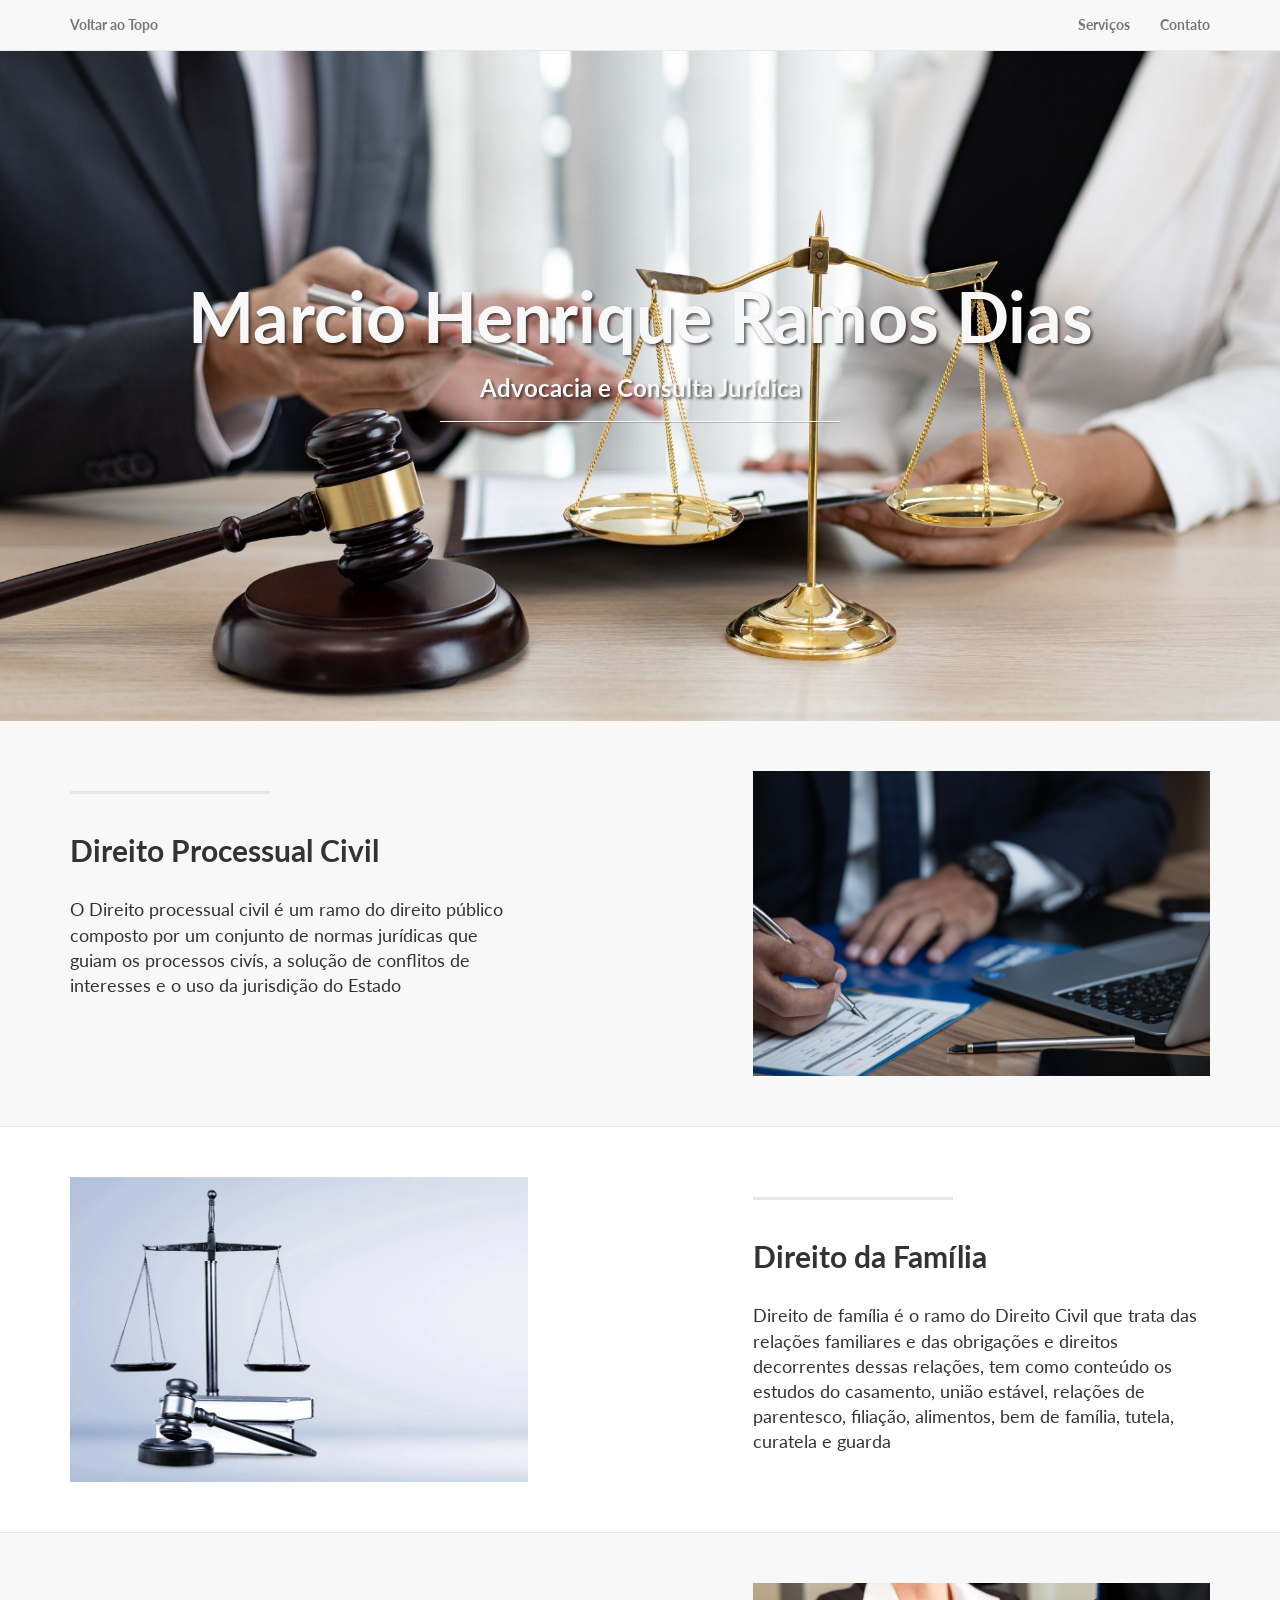
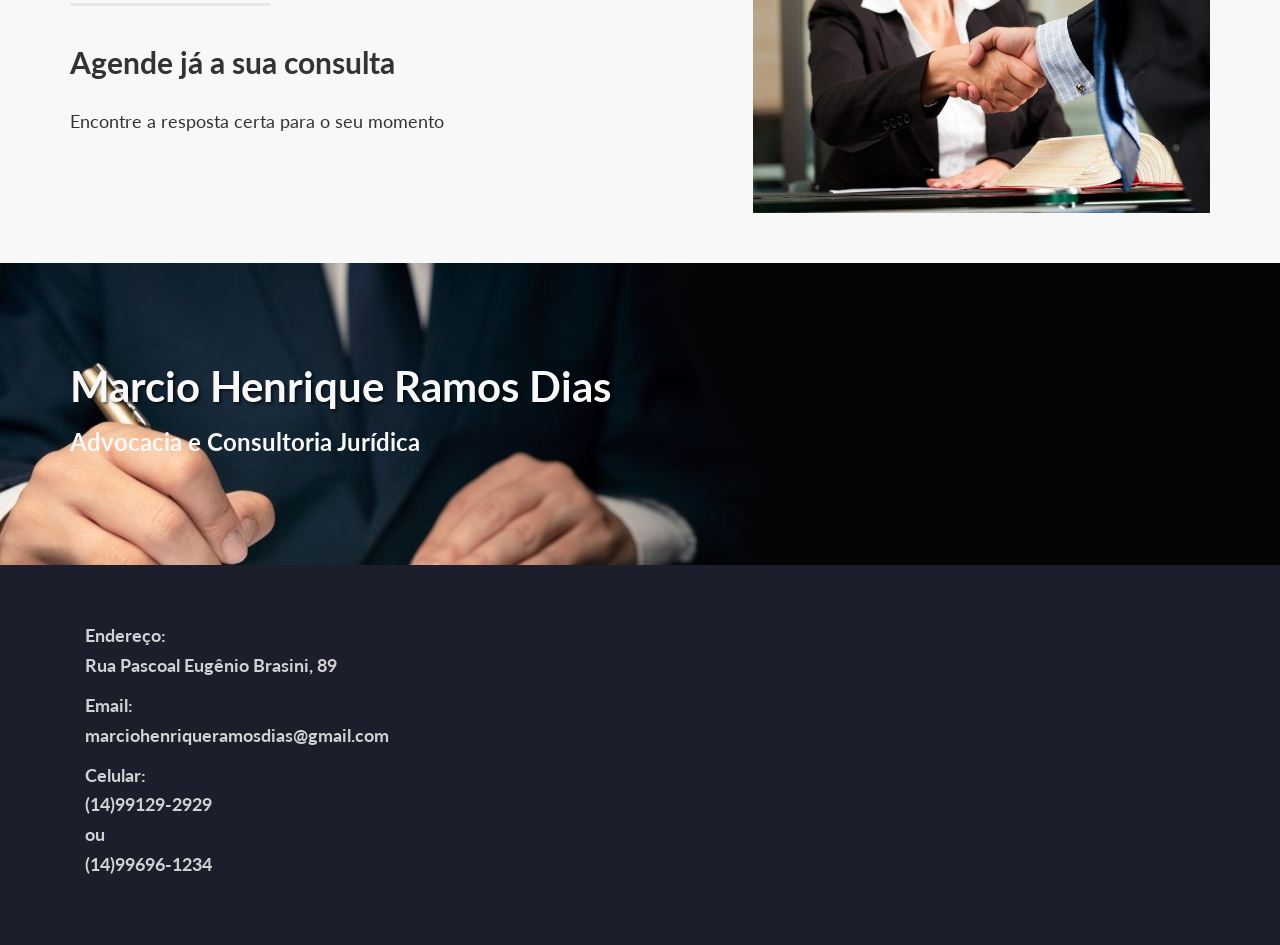
<file: marciodias/index.html>
<!DOCTYPE html>
<html lang="en">

<head>

    <meta charset="utf-8">
    <meta http-equiv="X-UA-Compatible" content="IE=edge">
    <meta name="viewport" content="width=device-width, initial-scale=1">
    <meta name="description" content="">
    <meta name="author" content="">

    <title>Landing Page - Start Bootstrap Theme</title>

    <!-- Bootstrap Core CSS -->
    <link href="css/bootstrap.min.css" rel="stylesheet">

    <!-- Custom CSS -->
    <link href="css/landing-page.css" rel="stylesheet">

    <!-- Custom Fonts -->
    <link href="font-awesome/css/font-awesome.min.css" rel="stylesheet" type="text/css">
    <link href="https://fonts.googleapis.com/css?family=Lato:300,400,700,300italic,400italic,700italic" rel="stylesheet" type="text/css">

    <!-- HTML5 Shim and Respond.js IE8 support of HTML5 elements and media queries -->
    <!-- WARNING: Respond.js doesn't work if you view the page via file:// -->
    <!--[if lt IE 9]>
        <script src="https://oss.maxcdn.com/libs/html5shiv/3.7.0/html5shiv.js"></script>
        <script src="https://oss.maxcdn.com/libs/respond.js/1.4.2/respond.min.js"></script>
    <![endif]-->

    

</head>

<body>

    <!-- Navigation -->
    <nav class="navbar navbar-default navbar-fixed-top topnav" role="navigation">
        <div class="container topnav">
            <!-- Brand and toggle get grouped for better mobile display -->
            <div class="navbar-header">
                <button type="button" class="navbar-toggle" data-toggle="collapse" data-target="#bs-example-navbar-collapse-1">
                    <span class="sr-only">Toggle navigation</span>
                    <span class="icon-bar"></span>
                    <span class="icon-bar"></span>
                    <span class="icon-bar"></span>
                </button>
                <a class="navbar-brand topnav" href="#">Voltar ao Topo</a>
            </div>
            <!-- Collect the nav links, forms, and other content for toggling -->
            <div class="collapse navbar-collapse" id="bs-example-navbar-collapse-1">
                <ul class="nav navbar-nav navbar-right">
                    <li>
                        <a href="#services">Serviços</a>
                    </li>
                    <li>
                        <a href="#contact">Contato</a>
                    </li>
                </ul>
            </div>
            <!-- /.navbar-collapse -->
        </div>
        <!-- /.container -->
    </nav>


    <!-- Header -->
    <a name="about"></a>
    <div class="intro-header">
        <div class="container">

            <div class="row">
                <div class="col-lg-12">
                    <div class="intro-message">
                        <h1>Marcio Henrique Ramos Dias</h1>
                        <h3>Advocacia e Consulta Jurídica</h3>
                        <hr class="intro-divider">
                        
                    </div>
                </div>
            </div>

        </div>
        <!-- /.container -->

    </div>
    <!-- /.intro-header -->

    <!-- Page Content -->

	<a  name="services"></a>
    <div class="content-section-a">

        <div class="container">
            <div class="row">
                <div class="col-lg-5 col-sm-6">
                    <hr class="section-heading-spacer">
                    <div class="clearfix"></div>
                    <h2 class="section-heading">Direito Processual Civil<br></h2>
                    <p class="lead">O Direito processual civil é um ramo do direito público 
                        composto por um conjunto de normas jurídicas que guiam os processos civís, a solução de conflitos de interesses e
                         o uso da jurisdição do Estado
                    </p>
                </div>
                <div class="col-lg-5 col-lg-offset-2 col-sm-6">
                    <img class="img-responsive" src="img/right-4703922_1920.jpg" alt="">
                </div>
            </div>

        </div>
        <!-- /.container -->

    </div>
    <!-- /.content-section-a -->

    <div class="content-section-b">

        <div class="container">

            <div class="row">
                <div class="col-lg-5 col-lg-offset-1 col-sm-push-6  col-sm-6">
                    <hr class="section-heading-spacer">
                    <div class="clearfix"></div>
                    <h2 class="section-heading">Direito da Família<br></h2>
                    <p class="lead">Direito de família é o ramo do Direito Civil que trata das relações familiares e das obrigações e direitos decorrentes dessas relações,
                         tem como conteúdo os estudos do casamento, união estável, relações de parentesco, filiação, alimentos, bem de família, tutela, curatela e guarda 
                    </p>
                </div>
                <div class="col-lg-5 col-sm-pull-6  col-sm-6">
                    <img class="img-responsive" src="img/educacao-juridica_488220-25449.jpg" alt="">
                </div>
            </div>

        </div>
        <!-- /.container -->

    </div>
    <!-- /.content-section-b -->

    <div class="content-section-a">

        <div class="container">

            <div class="row">
                <div class="col-lg-5 col-sm-6">
                    <hr class="section-heading-spacer">
                    <div class="clearfix"></div>
                    <h2 class="section-heading">Agende já a sua consulta<br></h2>
                    <p class="lead">Encontre a resposta certa para o seu momento</p>
                </div>
                <div class="col-lg-5 col-lg-offset-2 col-sm-6">
                    <img class="img-responsive" src="img/img1493745162.jpg" alt="">
                </div>
            </div>

        </div>
        <!-- /.container -->

    </div>
    <!-- /.content-section-a -->

	<a  name="contact"></a>
    <div class="banner">

        <div class="container">

            <div class="row">
                <div class="col-lg-6">
                    <h2>Marcio Henrique Ramos Dias<h3>Advocacia e Consultoria Jurídica</h3></h2>
                </div>
                <div class="col-lg-6">
                    
                </div>
            </div>

        </div>
        <!-- /.container -->

    </div>
    <!-- /.banner -->

    <!-- Footer -->
    <div>
    <footer class="section footer-classic context-dark bg-image" style="background: #1d1e2b;">
        <div class="container">
            <div class="row row-30">
            <div class="col-md-4 col-xl-5">
            <!-- Rights-->
                </div>
                </div>
                <div class="col-md-4">
                <h4>Endereço:</h4>
                <dl class="contact-list">
                <dt></dt>
                <dd><h4>Rua Pascoal Eugênio Brasini, 89</h4></dd>
                </dl>
                <dl class="contact-list">
                    <dt><h4>Email:</h4></dt>
                    <dd><h4>marciohenriqueramosdias@gmail.com</h4></dd>
                  </dl>
                  <dl class="contact-list">
                <dt><h4>Celular:</h4></dt>
                <dd><h4>(14)99129-2929</h4> <span><h4>ou</h4></span><h4>(14)99696-1234</h4>
                </dd>
                </dl>
            </div>
            <div class="col-md-4 col-xl-3">
                             
                </div>
              </div>
            </div>
            <div class="row no-gutters social-container">
              
            </div>
        </div>
       
    
    

    <!-- jQuery -->
    <script src="js/jquery.js"></script>

    <!-- Bootstrap Core JavaScript -->
    <script src="js/bootstrap.min.js"></script>

</body>

</html>
</file>
<file: marciodias/css/landing-page.css>
/*
 * Start Bootstrap - Landing Page (http://startbootstrap.com/)
 * Copyright 2013-2016 Start Bootstrap
 * Licensed under MIT (https://github.com/BlackrockDigital/startbootstrap/blob/gh-pages/LICENSE)
 */

body,
html {
    width: 100%;
    height: 100%;
}

body,
h1,
h2,
h3,
h4,
h5,
h6 {
    font-family: "Lato","Helvetica Neue",Helvetica,Arial,sans-serif;
    font-weight: 700;
}

.topnav {
    font-size: 14px; 
}

.lead {
    font-size: 18px;
    font-weight: 400;
}

.intro-header {
    padding-top: 50px; /* If you're making other pages, make sure there is 50px of padding to make sure the navbar doesn't overlap content! */
    padding-bottom: 50px;
    text-align: center;
    color: #f8f8f8;
    background: url(../img/Design-sem-nome.jpg) no-repeat center center;
    background-size: cover;
}

.intro-message {
    position: relative;
    padding-top: 20%;
    padding-bottom: 20%;
}

.intro-message > h1 {
    margin: 0;
    text-shadow: 2px 2px 3px rgba(0,0,0,0.6);
    font-size: 5em;
}

.intro-divider {
    width: 400px;
    border-top: 1px solid #f8f8f8;
    border-bottom: 1px solid rgba(0,0,0,0.2);
}

.intro-message > h3 {
    text-shadow: 2px 2px 3px rgba(0,0,0,0.6);
}

@media(max-width:767px) {
    .intro-message {
        padding-bottom: 15%;
    }

    .intro-message > h1 {
        font-size: 3em;
    }

    ul.intro-social-buttons > li {
        display: block;
        margin-bottom: 20px;
        padding: 0;
    }

    ul.intro-social-buttons > li:last-child {
        margin-bottom: 0;
    }

    .intro-divider {
        width: 100%;
    }
}

.context-dark, .bg-gray-dark, .bg-primary {
    color: rgba(255, 255, 255, 0.8);
}

.footer-classic a, .footer-classic a:focus, .footer-classic a:active {
    color: #ffffff;
}
.nav-list li {
    padding-top: 5px;
    padding-bottom: 5px;
}

.nav-list li a:hover:before {
    margin-left: 0;
    opacity: 1;
    visibility: visible;
}

ul, ol {
    list-style: none;
    padding: 0;
    margin: 0;
}

.social-inner {
    display: flex;
    flex-direction: column;
    align-items: center;
    width: 100%;
    padding: 23px;
    font: 900 13px/1 "Lato", -apple-system, BlinkMacSystemFont, "Segoe UI", Roboto, "Helvetica Neue", Arial, sans-serif;
    text-transform: uppercase;
    color: rgba(255, 255, 255, 0.5);
}
.social-container .col {
    border: 1px solid rgba(255, 255, 255, 0.1);
}
.nav-list li a:before {
    content: "\f14f";
    font: 400 21px/1 "Material Design Icons";
    color: #4d6de6;
    display: inline-block;
    vertical-align: baseline;
    margin-left: -28px;
    margin-right: 7px;
    opacity: 0;
    visibility: hidden;
    transition: .22s ease;
}

/* Credit to https://bootsnipp.com/snippets/2eMK5 */

.network-name {
    text-transform: uppercase;
    font-size: 14px;
    font-weight: 400;
    letter-spacing: 2px;
}

.content-section-a {
    padding: 50px 0;
    background-color: #f8f8f8;
}

.content-section-b {
    padding: 50px 0;
    border-top: 1px solid #e7e7e7;
    border-bottom: 1px solid #e7e7e7;
}

.section-heading {
    margin-bottom: 30px;
}

.section-heading-spacer {
    float: left;
    width: 200px;
    border-top: 3px solid #e7e7e7;
}

.banner {
    padding: 100px 0;
    color: #f8f8f8;
    background: url(../img/recursos-na-execucao-penal.jpg) no-repeat center center;
    background-size: cover;
}

.banner h2 {
    margin: 0;
    text-shadow: 2px 2px 3px rgba(0,0,0,0.6);
    font-size: 3em;
}

.banner ul {
    margin-bottom: 0;
}

.banner-social-buttons {
    float: right;
    margin-top: 0;
}

@media(max-width:1199px) {
    ul.banner-social-buttons {
        float: left;
        margin-top: 15px;
    }
}

@media(max-width:767px) {
    .banner h2 {
        margin: 0;
        text-shadow: 2px 2px 3px rgba(0,0,0,0.6);
        font-size: 3em;
    }

    ul.banner-social-buttons > li {
        display: block;
        margin-bottom: 20px;
        padding: 0;
    }

    ul.banner-social-buttons > li:last-child {
        margin-bottom: 0;
    }
}

footer {
    padding: 50px 0;
    background-color: #f8f8f8;
}

p.copyright {
    margin: 15px 0 0;
}
</file>
